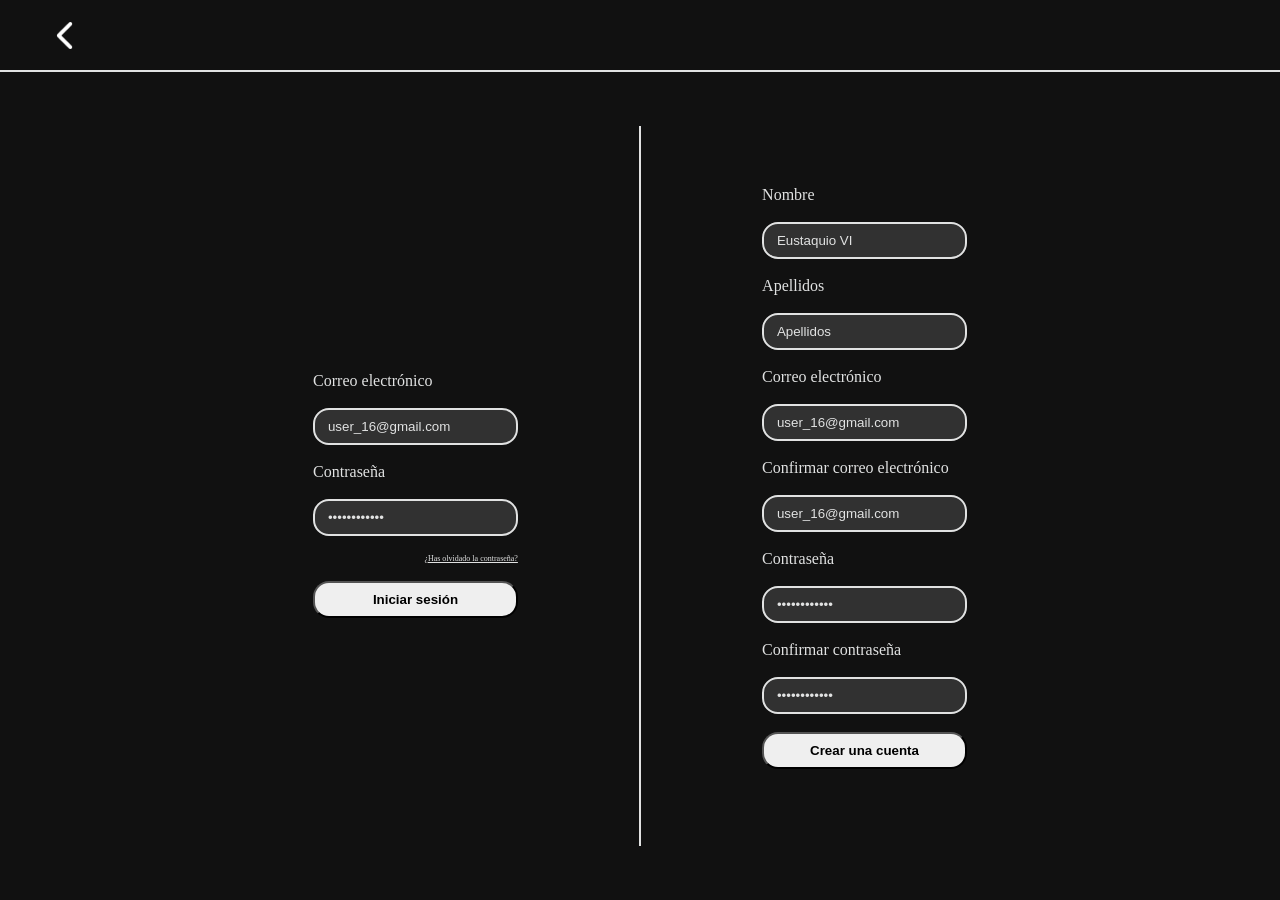
<file: registrarse_index1.html>
<!DOCTYPE html>
<html lang="en">
<head>
    <meta charset="UTF-8">
    <meta name="viewport" content="width=device-width, initial-scale=1.0">
    <link rel="stylesheet" href="css/estilo1.css">
    <title>registro</title>
</head>
<body>
    <nav>
        <a href="inicio_index2.html"><img src="imagenes/iconos/flecha.png" alt=""></a>
    </nav>

    <section>
        <div id="iniciar_sesion">        
            <form id="inicio_sesion" action=""><br>
                <label for="name">Correo electrónico</label><br>
                <input type="email" name="email" id="email" value="user_16@gmail.com"><br>         
                <label for="mail">Contraseña</label><br>
                <input type="password" name="contraseña" id="contraseña" value="************"><br>
                <div class="forgot">
                    <a href="#">¿Has olvidado la contraseña?</a>
                </div><br>
                <button id="iniciar_sesión">Iniciar sesión</button>
            </form>
        </div>

        <div id="registrarse">
            <form action="">
                <label for="name">Nombre</label><br>
                <input type="text" name="name" id="name" value="Eustaquio VI"> <br>
                <label for="surname">Apellidos</label><br>
                <input type="text" name="surname" id="surname" value="Apellidos"> <br>
                <label for="mail">Correo electrónico</label><br>
                <input type="email" name="email" id="email" value="user_16@gmail.com"> <br>
                <label for="mail">Confirmar correo electrónico</label><br>
                <input type="email" name="email" id="email" value="user_16@gmail.com"> <br>
                <label for="password">Contraseña</label><br>
                <input type="password" name="contraseña" id="contraseña" value="************"> <br>
                <label for="password">Confirmar contraseña</label><br>
                <input type="password" name="contraseña" id="contraseña" value="************"> <br>
                <button id="registrar">Crear una cuenta</button> <br>
            </form>
        </div>
    </section>

</body>
</html>
</file>
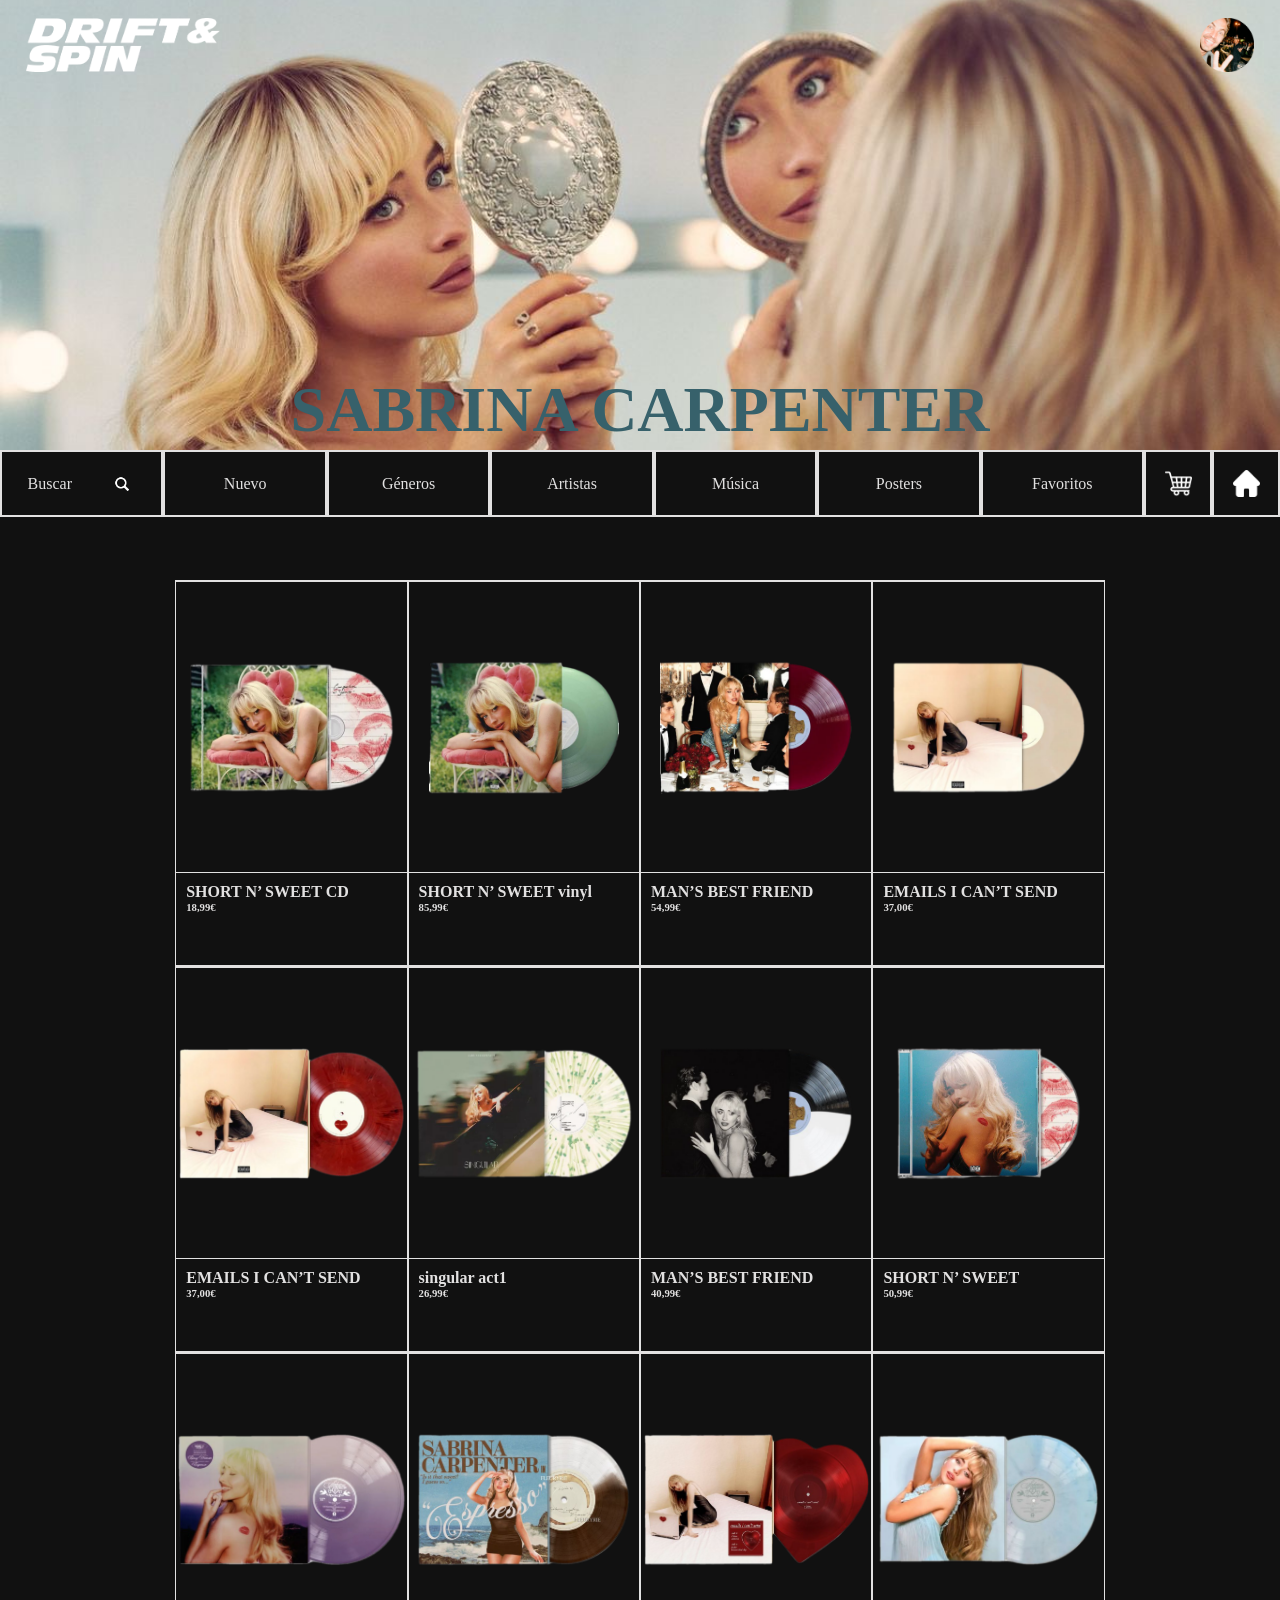
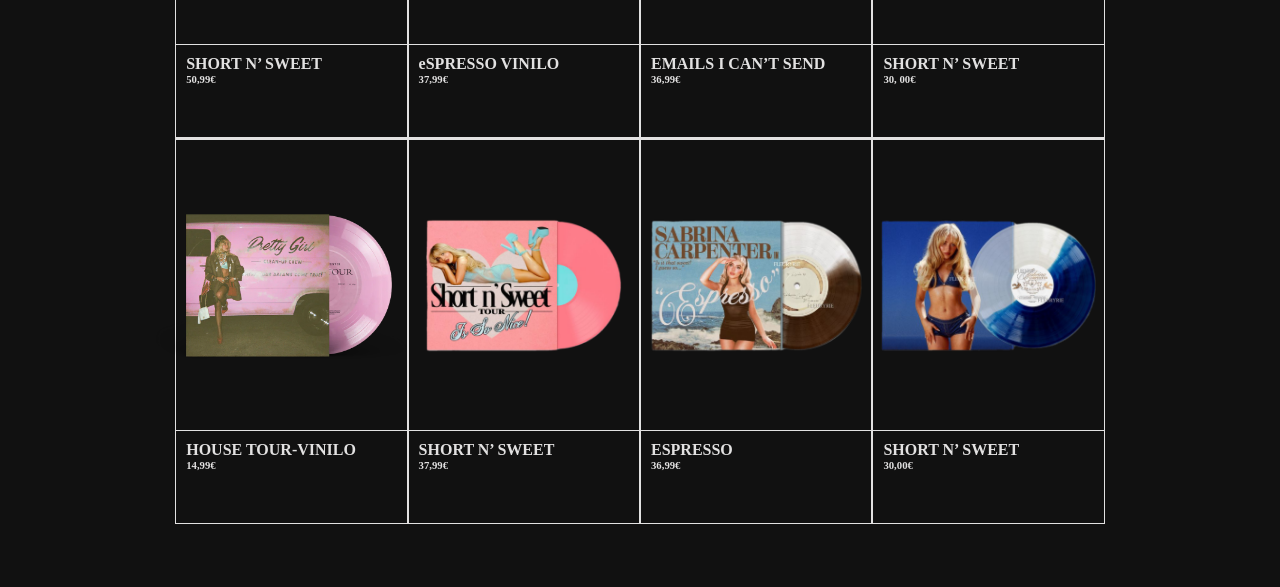
<file: sabrina_index10.html>
<!DOCTYPE html>
<html lang="en">
<head>
    <meta charset="UTF-8">
    <meta name="viewport" content="width=device-width, initial-scale=1.0">
    <link rel="stylesheet" href="css/estilos10.css">
    <title>Sabrina</title>
</head>
<body>
    <header>
        <div class="logo_img">
        <img src="imagenes/iconos/drift_&_spin.png" alt="">
        <a href="index.html"><img src="imagenes/iconos/icon_fast_furious.PNG" alt=""></a>
        </div>
        <div class="title">
            <h1>SABRINA CARPENTER</h1>
        </div>
       </header>
   <nav>
        
        <a class="lupa" href="#">Buscar<img src="imagenes/lupa.png" alt=""> </a>
        <a href="inicio_index2.html">Nuevo</a>
        <a href="generos_index3.html" >Géneros</a>
        <a href="artistas_index4.html">Artistas</a>
        <a href="musica_index5.html" >Música</a>
        <a href="posters_index6.html">Posters</a>
        <a href="favorito_index7.html" >Favoritos</a>
        <a class="iconos" href="cesta_index9.html"> <img src="imagenes/carrito.png" alt=""></a>
        <a class="iconos" href="inicio_index2.html" ><img src="imagenes/casa.png" alt=""></a>
   </nav>
<main>
  <section id="sabrina">

     <article>
        <div class="imagenes">
        <img src="imagenes/sabrina carpenter/besos cd.png" alt="">
        </div>
        <div>
            <h4>SHORT N’ SWEET CD</h4>
            <h6>18,99€</h6>
        </div>
     </article>
     <article>
        <div class="imagenes">
        <img src="imagenes/sabrina carpenter/short_verde.png" alt="">
        </div>
        <div>
            <h4>SHORT N’ SWEET vinyl</h4>
            <h6>85,99€</h6>
        </div>
     </article>
     <article>
        <div class="imagenes">
        <img src="imagenes/sabrina carpenter/man's friend rojo.png" alt="">
        </div>
        <div>
            <h4>MAN’S BEST FRIEND</h4>
            <h6>54,99€</h6>
        </div>
     </article>
     <article>
        <div class="imagenes">
        <img src="imagenes/sabrina carpenter/emails_.png" alt="">
        </div>
        <div>
            <h4>EMAILS I CAN’T SEND</h4>
            <h6>37,00€</h6>
        </div>
     </article>
      <article>
        <div class="imagenes">
        <img src="imagenes/sabrina carpenter/emails.png" alt="">
        </div>
        <div>
            <h4>EMAILS I CAN’T SEND</h4>
            <h6>37,00€</h6>
        </div>
     </article>
     <article>
        <div class="imagenes">
        <img src="imagenes/sabrina carpenter/singular.png" alt="">
        </div>
        <div>
            <h4>singular act1</h4>
            <h6>26,99€</h6>
        </div>
     </article>
     <article>
        <div class="imagenes">
        <img src="imagenes/sabrina carpenter/mans_.png" alt="">
        </div>
        <div>
            <h4>MAN’S BEST FRIEND</h4>
            <h6>40,99€</h6>
        </div>
     </article>

     <article>
        <div class="imagenes">
        <img src="imagenes/sabrina carpenter/short n' cd.png" alt="">
        </div>
        <div>
            <h4>SHORT N’ SWEET</h4>
            <h6>50,99€</h6>
        </div>
     </article>
      <article>
        <div class="imagenes">
        <img src="imagenes/sabrina carpenter/sabrina morado.png" alt="">
        </div>
        <div>
            <h4>SHORT N’ SWEET</h4>
            <h6>50,99€</h6>
        </div>
     </article>
     <article>
        <div class="imagenes">
        <img src="imagenes/sabrina carpenter/espresso.png" alt="">
        </div>
        <div>
            <h4>eSPRESSO VINILO</h4>
            <h6>37,99€</h6>
        </div>
     </article>
      <article>
        <div class="imagenes">
        <img src="imagenes/sabrina carpenter/emails corazón.png" alt="">
        </div>
        <div>
            <h4>EMAILS I CAN’T SEND</h4>
            <h6>36,99€</h6>
        </div>
     </article>
     
     <article>
        <div class="imagenes">
        <img src="imagenes/sabrina carpenter/short_azul.png" alt="">
        </div>
        <div>
            <h4>SHORT N’ SWEET</h4>
            <h6>30, 00€</h6>
        </div>
     </article>

     <article>
        <div class="house">
        <img src="imagenes/sabrina carpenter/House-Tour-vinilo.webp" alt="">
        </div>
        <div>
            <h4>HOUSE TOUR-VINILO</h4>
            <h6>14,99€</h6>
        </div>
     </article>
     <article>
        <div class="imagenes">
        <img src="imagenes/sabrina carpenter/short n' sweet rosaç.png" alt="">
        </div>
        <div>
            <h4>SHORT N’ SWEET</h4>
            <h6>37,99€</h6>
        </div>
     </article>
     <article>
        <div class="imagenes">
        <img src="imagenes/sabrina carpenter/espresso.png" alt="">
        </div>
        <div>
            <h4>ESPRESSO</h4>
            <h6>36,99€</h6>
        </div>
     </article>
     <article>
        <div class="imagenes">
        <img src="imagenes/sabrina carpenter/short n ' azul y blanco.png" alt="">
        </div>
        <div>
            <h4>SHORT N’ SWEET</h4>
            <h6>30,00€</h6>
        </div>
     </article>
    </section>
</main>
</body>
</html>
</file>
<file: css/estilo1.css>
*{
    padding: 0;
    margin: 0;
    box-sizing: border-box;
    font-weight: normal;
}


body{
    background-color: #111111;
    color: #E1E2E2;
    font-family: 'Montserrat';
}

nav{
    border-bottom: 2px solid #E1E2E2;
    height: 8vh;
    display: flex;
    align-items: center;
    padding: 2vh 4vw;
}

nav img{
    height: 3vh;
    width: auto;

}

a{
    color: #E1E2E2;
    font-size: 0.5em;
    display: flex;
    justify-content: end;
}

section{
    display: flex;
    flex-direction: row;
    justify-content: center;
    align-items: center;
    padding: 6vh 0;
}

#iniciar_sesion, #registrarse{
    height: 80vh;
    width: 35vw;
    display: flex;
    justify-content: center;
    align-items: center;
}

div form{
    display: flex;
    flex-direction: column;
}

.forgot{
    width: 16vw;
}

input, button{
    border-radius: 16px;
    padding: 1vh 1vw;
}

input{
    background-color: #313131;
    color: #E1E2E2;
    border: 2px solid #E1E2E2;
    width: 16vw;
}

button{
    font-weight: bold;
    width: 16vw;
}

button:hover{
    border-radius: solid 2px #e1e2e2;
    background-color: #111111;
    color: #E1E2E2;
}

#iniciar_sesion{
    border-right: 1px solid #E1E2E2;
}

#registrarse{
    border-left: 1px solid #E1E2E2;
}


@media (max-width: 600px) {
    section{
        display: flex;
        flex-direction: column;
    }
    

    
}
</file>
<file: css/estilos10.css>
*{
    margin: 0;
    padding: 0;
}
body{
    background-color: #111111;

}
header{
    background-image: url("../imagenes/sabrina_espejo.JPG");

    background-size: cover;
    height: 50vh;
    background-position:0 28%;
    color:#E2E1E1;
    text-align: center;
    /* filter: hue-rotate(25deg) saturate(90%)    ; */
    /* filter: sepia(0.5) hue-rotate(-10deg) saturate(1.4); */
    display: flex;
    flex-direction: column;
}
.logo_img{
    display: flex;
    justify-content: space-between;

}
.title{
    display: flex;
    justify-content: center;
    padding-top: 31vh;
    font-size: 2em;
    color: #37616b;

}
header img{
    height: 6vh;
    width: auto;
    padding: 2vh 2vw;
}
nav{
    display: flex;
    justify-content: space-around;

}
nav img{
    height: 3vh;
    display: flex;
    justify-content: center;
}
.lupa img{
    height: 2vh;
    padding: 0 0.4vw;
}
.lupa{
    display: flex;
    justify-content: space-between  ;

}
.iconos{
    width: 1%;
}
nav a{
    width: 12%;
    border: 2px solid #E2E1E1;
    padding: 2vh 2vw;
    color: #E2E1E1;
    text-decoration: none;
    display: flex;
    justify-content: center;
    align-items: center;
}
main{
    color: #E2E1E1;
     padding: 7vh 7vw;
}
main a {
    color: #E2E1E1;
}
main{
    color: #E2E1E1;
    padding: 7vh 5vw;
}

#sabrina{
    background-color: #111111;
    display: flex;
    justify-content: center;
    flex-direction: row;
    flex-wrap: wrap;
}
.imagenes, .house{
    height: 30vh;
    display: flex;
    justify-content: center;
    align-items: center;
}
article{
    width:20%;
    border: 1px solid #E2E1E1 ;
}
article img{


    /* width: auto; */
    height: 15vh;
}
article>div{
    height: 8vh;
    padding: 10px;
    text-align: left;
    border-top: 1px solid #E2E1E1;
}
.house img{
width: auto;
height: 110%;
}
@media (max-width: 600px) {
     header{
        height: 20vh;
    }

    header img{
        height: 8vh;
    }

    nav{
        height: auto;
        flex-wrap: wrap;
    }

    nav a {
        height: auto;
        padding: 1.5vh 0;
        width: 50%;
        border-width: 2px 1px;
        box-sizing: border-box;
    }
    .lupa{
        width: 100%;
    }

    .iconos{
        width: 50%;
    }
    .title {
        width: 100%;
        font-size: 20px;
        text-align: center;
        padding-top: 0em;
    }
     #contenido {
        display: flex;
        flex-wrap: wrap;
        width: 50%;
    }
     article img {
        height: auto;
        width: 90%;
        object-fit: contain;
    }
   
    #sabrina article {
        height: auto; 
        width: 40%; 
       
    }


}
</file>
